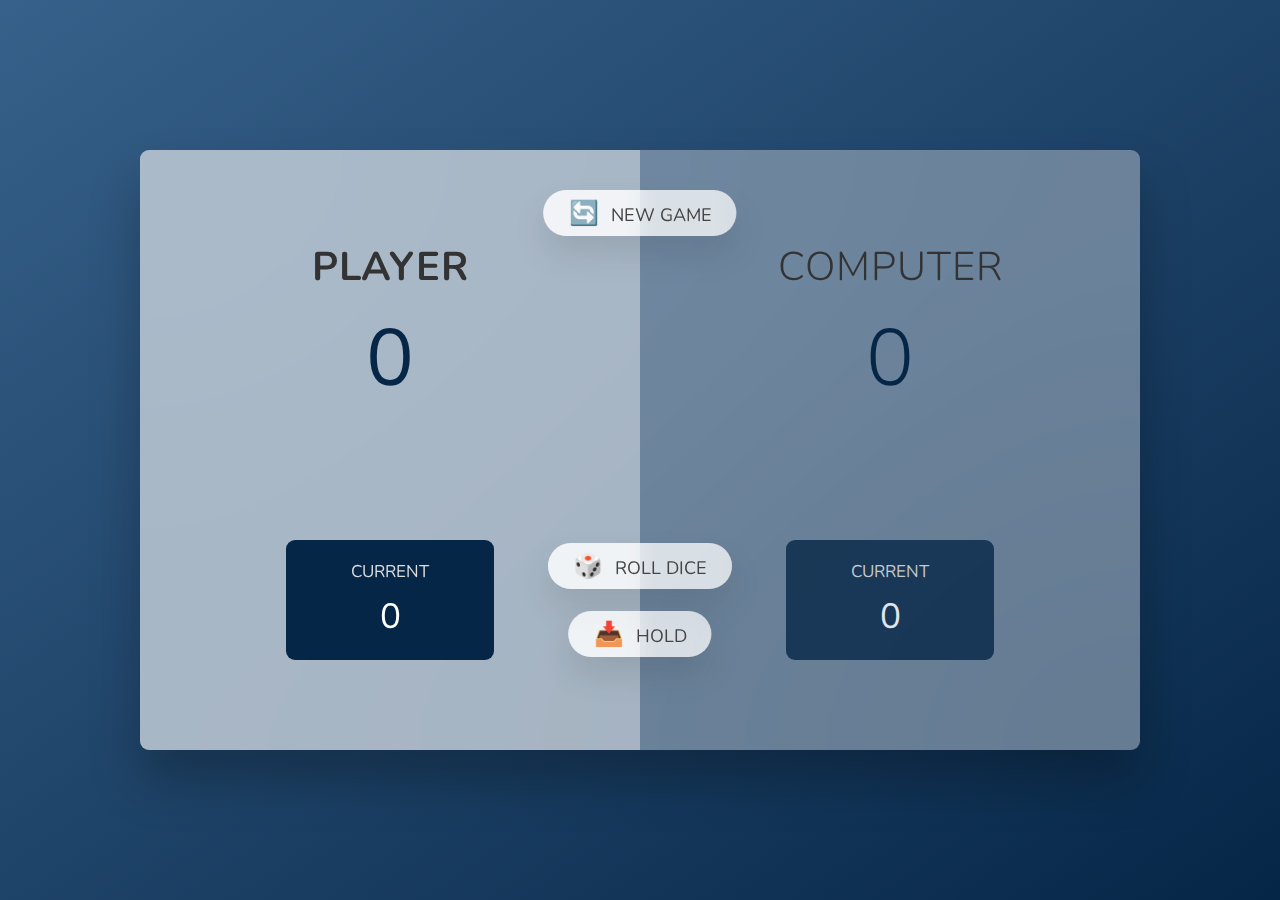
<file: Computer/index.html>
<!DOCTYPE html>
<html lang="en">
  <head>
    <meta charset="UTF-8" />
    <meta name="viewport" content="width=device-width, initial-scale=1.0" />
    <meta http-equiv="X-UA-Compatible" content="ie=edge" />
    <link rel="icon" href="../img/favicon.png" />
    <link rel="apple-touch-icon" href="../img/favicon-apple.png" />
    <link rel="manifest" href="../manifest.webmanifest" />
    <link rel="stylesheet" href="style.css" />
    <link rel="stylesheet" href="../Human/media.css" />
    <title>Roll To Win &mdash; Play With Computer</title>
  </head>
  <body>
    <main>
      <section class="player player--0 player--active">
        <h2 class="name" id="name--0">Player</h2>
        <p class="score" id="score--0">43</p>
        <div class="current">
          <p class="current-label">Current</p>
          <p class="current-score" id="current--0">0</p>
        </div>
      </section>
      <section class="player player--1">
        <h2 class="name" id="name--1">Computer</h2>
        <p class="score" id="score--1">24</p>
        <div class="current">
          <p class="current-label">Current</p>
          <p class="current-score" id="current--1">0</p>
        </div>
      </section>

      <img src="dice-5.png" alt="Playing dice" class="dice" />
      <button class="btn btn--new">🔄 New game</button>
      <button class="btn btn--roll">🎲 Roll dice</button>
      <button class="btn btn--hold">📥 Hold</button>
    </main>
    <script src="script.js"></script>
  </body>
</html>
</file>
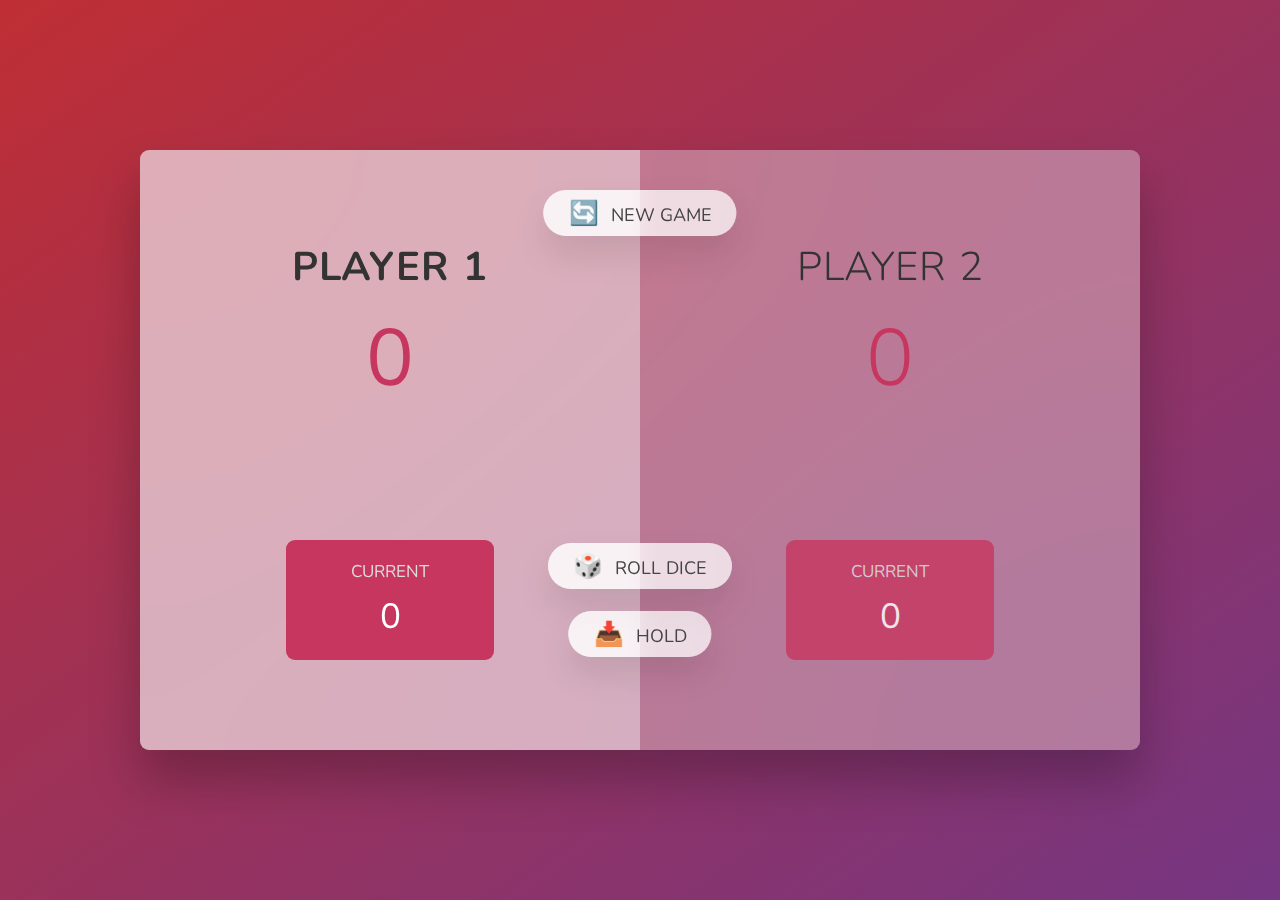
<file: Human/index.html>
<!DOCTYPE html>
<html lang="en">
  <head>
    <meta charset="UTF-8" />
    <meta name="viewport" content="width=device-width, initial-scale=1.0" />
    <meta http-equiv="X-UA-Compatible" content="ie=edge" />

    <link rel="icon" href="../img/favicon.png" />
    <link rel="apple-touch-icon" href="../img/favicon-apple.png" />
    <link rel="manifest" href="../manifest.webmanifest" />

    <link rel="stylesheet" href="style.css" />
    <link rel="stylesheet" href="media.css" />
    <title>Roll To Win &mdash; Play With Human</title>
  </head>
  <body>
    <main>
      <section class="player player--0 player--active">
        <h2 class="name" id="name--0">Player 1</h2>
        <p class="score" id="score--0">43</p>
        <div class="current">
          <p class="current-label">Current</p>
          <p class="current-score" id="current--0">0</p>
        </div>
      </section>
      <section class="player player--1">
        <h2 class="name" id="name--1">Player 2</h2>
        <p class="score" id="score--1">24</p>
        <div class="current">
          <p class="current-label">Current</p>
          <p class="current-score" id="current--1">0</p>
        </div>
      </section>

      <img src="dice-5.png" alt="Playing dice" class="dice" />
      <button class="btn btn--new">🔄 New game</button>
      <button class="btn btn--roll">🎲 Roll dice</button>
      <button class="btn btn--hold">📥 Hold</button>
    </main>
    <script src="script.js"></script>
  </body>
</html>
</file>
<file: Computer/style.css>
@import url('https://fonts.googleapis.com/css2?family=Nunito&display=swap');

* {
  margin: 0;
  padding: 0;
  box-sizing: inherit;
}

html {
  font-size: 62.5%;
  box-sizing: border-box;
}

body {
  font-family: 'Nunito', sans-serif;
  font-weight: 400;
  height: 100vh;
  color: #333;
  /* background-image: linear-gradient(
    to top left,
    #753682 0%,
    rgb(191, 46, 52) 100%
  ); */
  /* background-image: linear-gradient(to top left, #0d9488 0%, #14b8a6 100%); */
  /* background-image: linear-gradient(to top left, #6b21a8 0%, #9333ea 100%); */
  background-image: linear-gradient(to top left, #062647 0%, #37618a 100%);
  display: flex;
  align-items: center;
  justify-content: center;
}

/* LAYOUT */
main {
  position: relative;
  width: 100rem;
  height: 60rem;
  background-color: rgba(255, 255, 255, 0.35);
  backdrop-filter: blur(200px);
  filter: blur();
  box-shadow: 0 3rem 5rem rgba(0, 0, 0, 0.25);
  border-radius: 9px;
  overflow: hidden;
  display: flex;
}

.player {
  flex: 50%;
  padding: 9rem;
  display: flex;
  flex-direction: column;
  align-items: center;
  transition: all 0.75s;
}

/* ELEMENTS */
.name {
  position: relative;
  font-size: 4rem;
  text-transform: uppercase;
  letter-spacing: 1px;
  word-spacing: 2px;
  font-weight: 300;
  margin-bottom: 1rem;
}

.score {
  font-size: 8rem;
  font-weight: 300;
  /* color: #c7365f; */
  /* color: #581c87; */
  color: #062647;
  margin-bottom: auto;
}

.player--active {
  background-color: rgba(255, 255, 255, 0.4);
}
.player--active .name {
  font-weight: 700;
}
.player--active .score {
  font-weight: 400;
}

.player--active .current {
  opacity: 1;
}

.current {
  /* background-color: #c7365f; */
  /* background-color: #134e4a; */
  /* background-color: #581c87; */
  background-color: #062647;
  opacity: 0.8;
  border-radius: 9px;
  color: #fff;
  width: 65%;
  padding: 2rem;
  text-align: center;
  transition: all 0.75s;
}

.current-label {
  text-transform: uppercase;
  margin-bottom: 1rem;
  font-size: 1.7rem;
  color: #ddd;
}

.current-score {
  font-size: 3.5rem;
}

/* ABSOLUTE POSITIONED ELEMENTS */
.btn {
  position: absolute;
  left: 50%;
  transform: translateX(-50%);
  color: #444;
  background: none;
  border: none;
  font-family: inherit;
  font-size: 1.8rem;
  text-transform: uppercase;
  cursor: pointer;
  font-weight: 400;
  transition: all 0.2s;

  background-color: white;
  background-color: rgba(255, 255, 255, 0.6);
  backdrop-filter: blur(10px);

  padding: 0.7rem 2.5rem;
  border-radius: 50rem;
  box-shadow: 0 1.75rem 3.5rem rgba(0, 0, 0, 0.1);
}

.btn::first-letter {
  font-size: 2.4rem;
  display: inline-block;
  margin-right: 0.7rem;
}

.btn--new {
  top: 4rem;
}
.btn--roll {
  top: 39.3rem;
}
.btn--hold {
  top: 46.1rem;
}

.btn:active {
  transform: translate(-50%, 3px);
  box-shadow: 0 1rem 2rem rgba(0, 0, 0, 0.15);
}

.btn:focus {
  outline: none;
}

.dice {
  position: absolute;
  left: 50%;
  top: 16.5rem;
  transform: translateX(-50%);
  height: 10rem;
  box-shadow: 0 2rem 5rem rgba(0, 0, 0, 0.2);
}

.player--winner {
  background-color: #2f2f2f;
}

.player--winner .name {
  font-weight: 700;
  /* color: #c7365f; */
  /* color: #581c87; */
  color: #062647;
}

.hidden {
  display: none;
}
</file>
<file: Human/media.css>
@media (max-width: 1000px) {
  main {
    width: 80rem;
  }
}

@media (max-width: 999px) {
  html {
    font-size: 50%;
  }

  main {
    width: 65rem;
    height: 35rem;
  }

  .player {
    padding: 3rem 1.5rem;
  }

  .name {
    font-size: 3.2rem;
  }

  .score {
    font-size: 6rem;
  }

  .current {
    width: 50%;
    padding: 1rem;
  }

  .current-label {
    font-size: 1.5rem;
  }

  .current-score {
    font-size: 3rem;
  }

  .btn {
    font-size: 1.4rem;
    padding: 0.7rem 1.5rem;
  }

  .btn::first-letter {
    font-size: 1.6rem;
    margin-right: 0.4rem;
  }

  .btn--new {
    top: 5rem;
  }
  .btn--roll {
    top: 23rem;
  }
  .btn--hold {
    top: 28rem;
  }
  .dice {
    top: 12rem;
    height: 6rem;
  }
}

@media (max-width: 800px) {
  main {
    width: 65rem;
  }

  .player {
    padding: 7rem;
  }

  .name {
    font-size: 3.2rem;
  }
}

@media (max-width: 530px) {
  html {
    font-size: 32%;
  }

  main {
    width: 65rem;
    height: 75rem;
  }

  .player {
    padding: 7rem 1rem;
  }

  .btn {
    font-size: 1.6rem;
    padding: 1rem 2.5rem;
  }

  .btn::first-letter {
    font-size: 1.7rem;
    margin-right: 0.7rem;
  }

  .btn--new {
    top: 16.5rem;
  }
  .btn--roll {
    top: 50rem;
  }
  .btn--hold {
    top: 58rem;
  }
  .dice {
    top: 30rem;
    height: 10rem;
  }
}
</file>
<file: Human/style.css>
@import url('https://fonts.googleapis.com/css2?family=Nunito&display=swap');

* {
  margin: 0;
  padding: 0;
  box-sizing: inherit;
}

html {
  font-size: 62.5%;
  box-sizing: border-box;
}

body {
  font-family: 'Nunito', sans-serif;
  font-weight: 400;
  height: 100vh;
  color: #333;
  background-image: linear-gradient(to top left, #753682 0%, #bf2e34 100%);
  display: flex;
  align-items: center;
  justify-content: center;
}

/* LAYOUT */
main {
  position: relative;
  width: 100rem;
  height: 60rem;
  background-color: rgba(255, 255, 255, 0.35);
  backdrop-filter: blur(200px);
  filter: blur();
  box-shadow: 0 3rem 5rem rgba(0, 0, 0, 0.25);
  border-radius: 9px;
  overflow: hidden;
  display: flex;
}

.player {
  flex: 50%;
  padding: 9rem;
  display: flex;
  flex-direction: column;
  align-items: center;
  transition: all 0.75s;
}

/* ELEMENTS */
.name {
  position: relative;
  font-size: 4rem;
  text-transform: uppercase;
  letter-spacing: 1px;
  word-spacing: 2px;
  font-weight: 300;
  margin-bottom: 1rem;
}

.score {
  font-size: 8rem;
  font-weight: 300;
  color: #c7365f;
  margin-bottom: auto;
}

.player--active {
  background-color: rgba(255, 255, 255, 0.4);
}
.player--active .name {
  font-weight: 700;
}
.player--active .score {
  font-weight: 400;
}

.player--active .current {
  opacity: 1;
}

.current {
  background-color: #c7365f;
  opacity: 0.8;
  border-radius: 9px;
  color: #fff;
  width: 65%;
  padding: 2rem;
  text-align: center;
  transition: all 0.75s;
}

.current-label {
  text-transform: uppercase;
  margin-bottom: 1rem;
  font-size: 1.7rem;
  color: #ddd;
}

.current-score {
  font-size: 3.5rem;
}

/* ABSOLUTE POSITIONED ELEMENTS */
.btn {
  position: absolute;
  left: 50%;
  transform: translateX(-50%);
  color: #444;
  background: none;
  border: none;
  font-family: inherit;
  font-size: 1.8rem;
  text-transform: uppercase;
  cursor: pointer;
  font-weight: 400;
  transition: all 0.2s;

  background-color: white;
  background-color: rgba(255, 255, 255, 0.6);
  backdrop-filter: blur(10px);

  padding: 0.7rem 2.5rem;
  border-radius: 50rem;
  box-shadow: 0 1.75rem 3.5rem rgba(0, 0, 0, 0.1);
}

.btn::first-letter {
  font-size: 2.4rem;
  display: inline-block;
  margin-right: 0.7rem;
}

.btn--new {
  top: 4rem;
}
.btn--roll {
  top: 39.3rem;
}
.btn--hold {
  top: 46.1rem;
}

.btn:active {
  transform: translate(-50%, 3px);
  box-shadow: 0 1rem 2rem rgba(0, 0, 0, 0.15);
}

.btn:focus {
  outline: none;
}

.dice {
  position: absolute;
  left: 50%;
  top: 16.5rem;
  transform: translateX(-50%);
  height: 10rem;
  box-shadow: 0 2rem 5rem rgba(0, 0, 0, 0.2);
}

.player--winner {
  background-color: #2f2f2f;
}

.player--winner .name {
  font-weight: 700;
  color: #c7365f;
}

.hidden {
  display: none;
}
</file>
